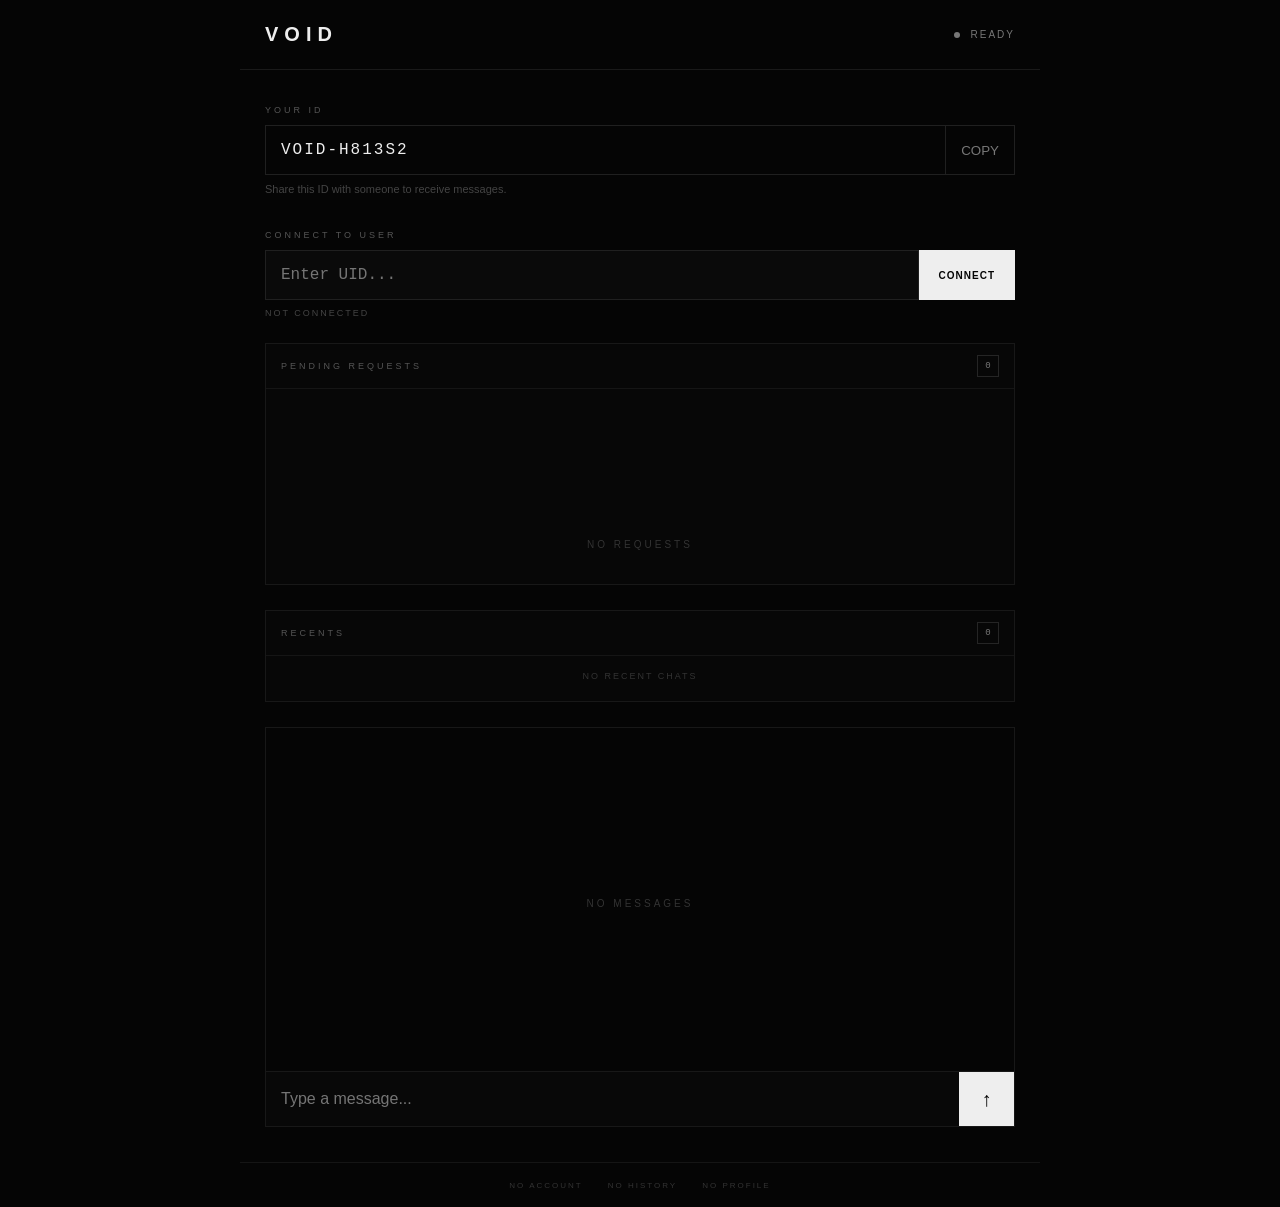
<file: index.html>
<!DOCTYPE html>
<html lang="en">

<head>

    <meta charset="UTF-8">

    <meta
        name="viewport"
        content="width=device-width, initial-scale=1.0, viewport-fit=cover"
    >

    <title>VOID</title>

    <link rel="stylesheet" href="style.css">

</head>


<body>

    <div class="app">

        <header>

            <div class="logo">
                VOID
            </div>

            <div class="status">
                <span class="dot"></span>
                READY
            </div>

        </header>


        <main>

            <section class="identity">

                <p class="label">
                    YOUR ID
                </p>

                <div class="uid-box">

                    <span id="myUID">
                        Generating...
                    </span>

                    <button
                        id="copyBtn"
                        type="button"
                    >
                        COPY
                    </button>

                </div>

                <p class="hint">
                    Share this ID with someone to receive messages.
                </p>

            </section>


            <section class="connect">

                <p class="label">
                    CONNECT TO USER
                </p>

                <div class="connect-box">

                    <input
                        type="text"
                        id="targetUID"
                        placeholder="Enter UID..."
                        autocomplete="off"
                        autocapitalize="characters"
                        spellcheck="false"
                    >

                    <button
                        id="connectBtn"
                        type="button"
                    >
                        CONNECT
                    </button>

                </div>

                <div
                    id="connectionStatus"
                    class="connection-status"
                >
                    NOT CONNECTED
                </div>

            </section>


            <!-- =====================================
                 PENDING REQUESTS
            ====================================== -->

            <section class="void-panel pending-panel">

                <div class="panel-heading">

                    <p class="label">
                        PENDING REQUESTS
                    </p>

                    <span
                        id="pendingCount"
                        class="panel-count"
                    >
                        0
                    </span>

                </div>

                <div
                    id="pendingList"
                    class="pending-list"
                >

                    <div class="panel-empty">
                        NO PENDING REQUESTS
                    </div>

                </div>

            </section>


            <!-- =====================================
                 RECENTS
            ====================================== -->

            <section class="void-panel recents-panel">

                <div class="panel-heading">

                    <p class="label">
                        RECENTS
                    </p>

                    <span
                        id="recentCount"
                        class="panel-count"
                    >
                        0
                    </span>

                </div>

                <div
                    id="recentUsers"
                    class="recent-list"
                >

                    <div class="recent-empty">
                        NO RECENT CHATS
                    </div>

                </div>

            </section>


            <section class="chat">

                <div
                    id="messages"
                    class="messages"
                >

                    <div class="empty">
                        NO MESSAGES
                    </div>

                </div>


                <div class="typing-area">

                    <input
                        type="text"
                        id="messageInput"
                        placeholder="Type a message..."
                        autocomplete="off"
                        enterkeyhint="send"
                    >

                    <button
                        id="sendBtn"
                        type="button"
                        aria-label="Send message"
                    >
                        ↑
                    </button>

                </div>

            </section>


        </main>


        <footer>

            <span>
                NO ACCOUNT
            </span>

            <span>
                NO HISTORY
            </span>

            <span>
                NO PROFILE
            </span>

        </footer>


    </div>


    <script src="app.js"></script>

</body>

</html>
</file>
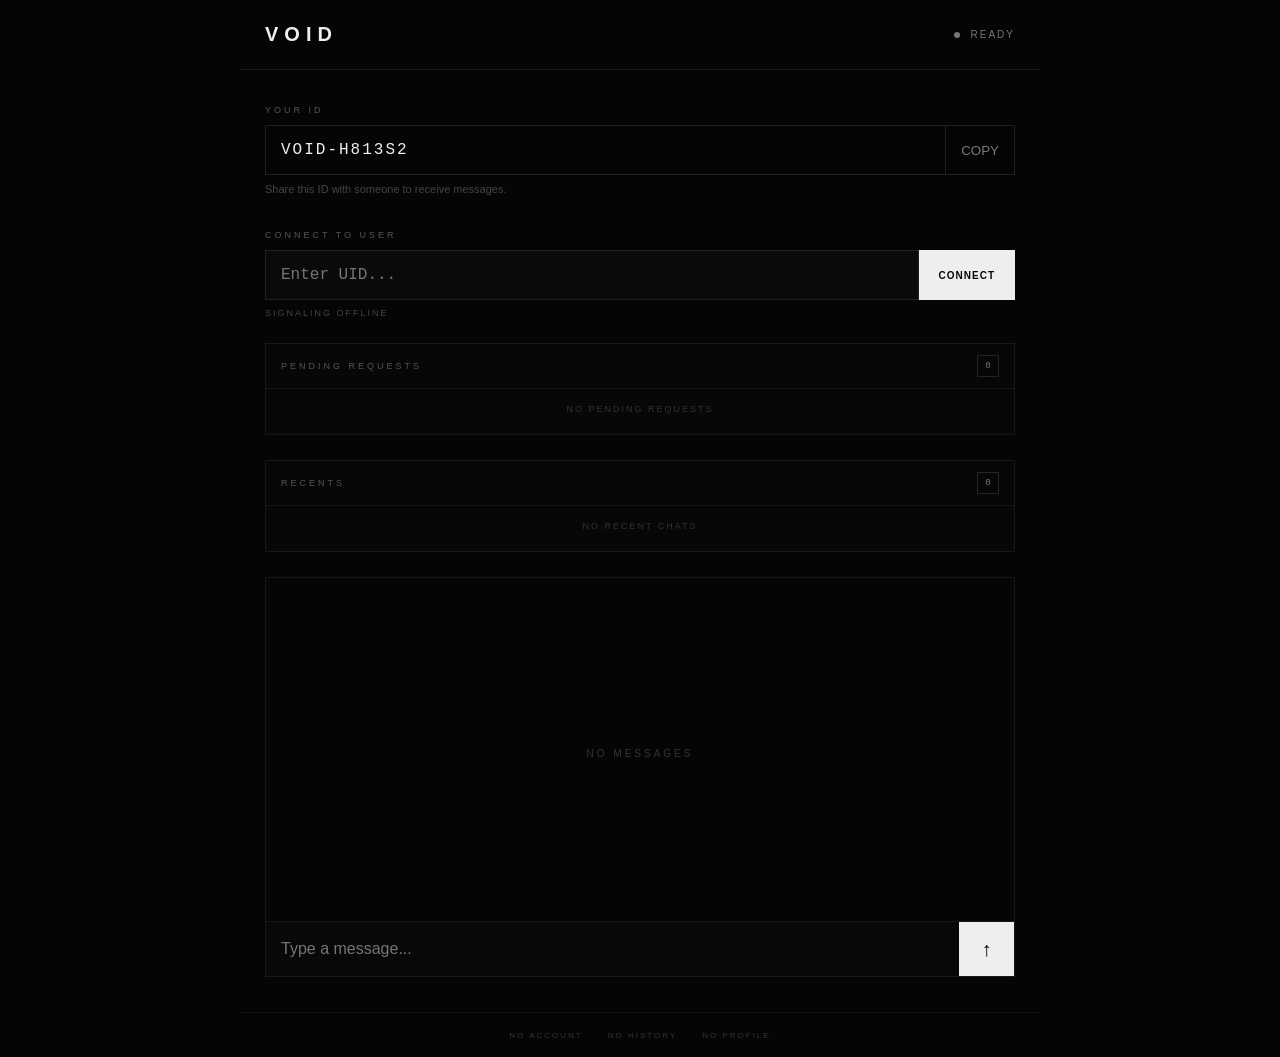
<file: client/index.html>
<!DOCTYPE html>
<html lang="en">

<head>

    <meta charset="UTF-8">

    <meta
        name="viewport"
        content="width=device-width, initial-scale=1.0, viewport-fit=cover"
    >

    <title>VOID</title>

    <link rel="stylesheet" href="style.css">

</head>


<body>

    <div class="app">

        <header>

            <div class="logo">
                VOID
            </div>

            <div class="status">
                <span class="dot"></span>
                READY
            </div>

        </header>


        <main>

            <section class="identity">

                <p class="label">
                    YOUR ID
                </p>

                <div class="uid-box">

                    <span id="myUID">
                        Generating...
                    </span>

                    <button
                        id="copyBtn"
                        type="button"
                    >
                        COPY
                    </button>

                </div>

                <p class="hint">
                    Share this ID with someone to receive messages.
                </p>

            </section>


            <section class="connect">

                <p class="label">
                    CONNECT TO USER
                </p>

                <div class="connect-box">

                    <input
                        type="text"
                        id="targetUID"
                        placeholder="Enter UID..."
                        autocomplete="off"
                        autocapitalize="characters"
                        spellcheck="false"
                    >

                    <button
                        id="connectBtn"
                        type="button"
                    >
                        CONNECT
                    </button>

                </div>

                <div
                    id="connectionStatus"
                    class="connection-status"
                >
                    NOT CONNECTED
                </div>

            </section>


            <!-- =====================================
                 PENDING REQUESTS
            ====================================== -->

            <section class="void-panel pending-panel">

                <div class="panel-heading">

                    <p class="label">
                        PENDING REQUESTS
                    </p>

                    <span
                        id="pendingCount"
                        class="panel-count"
                    >
                        0
                    </span>

                </div>

                <div
                    id="pendingList"
                    class="pending-list"
                >

                    <div class="panel-empty">
                        NO PENDING REQUESTS
                    </div>

                </div>

            </section>


            <!-- =====================================
                 RECENTS
            ====================================== -->

            <section class="void-panel recents-panel">

                <div class="panel-heading">

                    <p class="label">
                        RECENTS
                    </p>

                    <span
                        id="recentCount"
                        class="panel-count"
                    >
                        0
                    </span>

                </div>

                <div
                    id="recentUsers"
                    class="recent-list"
                >

                    <div class="recent-empty">
                        NO RECENT CHATS
                    </div>

                </div>

            </section>


            <section class="chat">

                <div
                    id="messages"
                    class="messages"
                >

                    <div class="empty">
                        NO MESSAGES
                    </div>

                </div>


                <div class="typing-area">

                    <input
                        type="text"
                        id="messageInput"
                        placeholder="Type a message..."
                        autocomplete="off"
                        enterkeyhint="send"
                    >

                    <button
                        id="sendBtn"
                        type="button"
                        aria-label="Send message"
                    >
                        ↑
                    </button>

                </div>

            </section>


        </main>


        <footer>

            <span>
                NO ACCOUNT
            </span>

            <span>
                NO HISTORY
            </span>

            <span>
                NO PROFILE
            </span>

        </footer>


    </div>


    <script src="app.js"></script>

</body>

</html>
</file>
<file: style.css>
*
{
    box-sizing: border-box;
    margin: 0;
    padding: 0;
}


html,
body
{
    width: 100%;
    min-height: 100%;
}


body
{
    background: #050505;
    color: #eeeeee;
    font-family: Arial, Helvetica, sans-serif;

    min-height: 100vh;
    min-height: 100dvh;

    -webkit-text-size-adjust: 100%;
}


.app
{
    width: 100%;
    max-width: 800px;
    margin: auto;

    min-height: 100vh;
    min-height: 100dvh;

    display: flex;
    flex-direction: column;
}


header
{
    height: 70px;

    display: flex;
    align-items: center;
    justify-content: space-between;

    padding: 0 25px;

    border-bottom: 1px solid #1a1a1a;
}


.logo
{
    font-size: 20px;
    font-weight: bold;
    letter-spacing: 6px;
}


.status
{
    font-size: 10px;
    letter-spacing: 2px;
    color: #777;
}


.dot
{
    display: inline-block;

    width: 6px;
    height: 6px;

    background: #777;

    border-radius: 50%;

    margin-right: 6px;
}


main
{
    flex: 1;
    padding: 35px 25px;
}


.label
{
    font-size: 9px;
    letter-spacing: 3px;

    color: #555;

    margin-bottom: 10px;
}


.identity
{
    margin-bottom: 35px;
}


.uid-box
{
    height: 50px;

    border: 1px solid #202020;

    display: flex;
    align-items: center;
    justify-content: space-between;

    padding-left: 15px;
}


#myUID
{
    font-family: monospace;
    font-size: 16px;
    letter-spacing: 2px;
}


.uid-box button
{
    height: 100%;

    background: transparent;
    color: #777;

    border: none;
    border-left: 1px solid #202020;

    padding: 0 15px;

    cursor: pointer;

    touch-action: manipulation;
    -webkit-tap-highlight-color: transparent;
    -webkit-appearance: none;
}


.uid-box button:hover
{
    color: white;
}


.hint
{
    margin-top: 8px;

    color: #444;

    font-size: 11px;
}


.connect
{
    margin-bottom: 25px;
}


.connect-box
{
    display: flex;
    height: 50px;
}


.connect-box input
{
    flex: 1;
    min-width: 0;

    background: #0a0a0a;
    color: white;

    border: 1px solid #202020;

    outline: none;

    padding: 0 15px;

    font-family: monospace;
    font-size: 16px;

    border-radius: 0;

    -webkit-appearance: none;
}


.connect-box input:focus
{
    border-color: #444;
}


.connect-box button
{
    flex-shrink: 0;

    background: #eeeeee;
    color: #050505;

    border: none;

    padding: 0 20px;

    font-size: 10px;
    font-weight: bold;
    letter-spacing: 1px;

    cursor: pointer;

    touch-action: manipulation;
    -webkit-tap-highlight-color: transparent;
    -webkit-appearance: none;

    position: relative;
    z-index: 10;
}


.connect-box button:hover
{
    background: white;
}


.connection-status
{
    margin-top: 8px;

    font-size: 9px;
    letter-spacing: 2px;

    color: #444;
}


/* ========================================
   PANELS
======================================== */

.void-panel
{
    border: 1px solid #181818;
    margin-bottom: 25px;
    background: #070707;
}


.panel-heading
{
    min-height: 45px;

    display: flex;
    align-items: center;
    justify-content: space-between;

    padding: 0 15px;

    border-bottom: 1px solid #151515;
}


.panel-heading .label
{
    margin-bottom: 0;
}


.panel-count
{
    min-width: 22px;
    height: 22px;

    display: flex;
    align-items: center;
    justify-content: center;

    border: 1px solid #252525;

    color: #777;

    font-size: 9px;
    font-family: monospace;
}


.pending-list,
.recent-list
{
    min-height: 45px;
}


.panel-empty,
.recent-empty
{
    padding: 15px;

    color: #333;

    text-align: center;

    font-size: 9px;
    letter-spacing: 2px;
}


.pending-request-card
{
    padding: 14px 15px;

    border-bottom: 1px solid #151515;

    display: flex;
    align-items: center;
    justify-content: space-between;

    gap: 15px;

    background: #0b0b0b;
}


.pending-request-card:last-child
{
    border-bottom: none;
}


.pending-request-card > span
{
    color: #00ff88;
    font-family: monospace;

    font-size: 12px;
    font-weight: bold;

    overflow-wrap: anywhere;
}


.pending-request-card > div
{
    display: flex;

    gap: 7px;

    flex-shrink: 0;
}


.pending-request-card button
{
    border: none;
    border-radius: 0;

    padding: 9px 11px;

    font-size: 8px;
    font-weight: bold;

    cursor: pointer;

    touch-action: manipulation;
    -webkit-tap-highlight-color: transparent;
    -webkit-appearance: none;
}


.pending-request-card button:first-child
{
    background: #eeeeee;
    color: #050505;
}


.pending-request-card button:last-child
{
    background: #222;
    color: #aaa;
}


.recent-item
{
    width: 100%;

    min-height: 55px;

    display: flex;
    align-items: center;
    justify-content: space-between;

    gap: 15px;

    padding: 0 15px;

    background: transparent;

    border: none;
    border-bottom: 1px solid #151515;

    color: white;

    text-align: left;

    cursor: pointer;

    touch-action: manipulation;
    -webkit-tap-highlight-color: transparent;
    -webkit-appearance: none;
}


.recent-item:last-child
{
    border-bottom: none;
}


.recent-item:hover
{
    background: #0d0d0d;
}


.recent-user
{
    min-width: 0;

    display: flex;
    align-items: center;

    gap: 10px;
}


.recent-dot
{
    width: 7px;
    height: 7px;

    flex-shrink: 0;

    border-radius: 50%;

    background: #444;
}


.recent-dot.online
{
    background: #00ff88;
}


.recent-uid
{
    font-family: monospace;
    font-size: 12px;
    letter-spacing: 1px;

    overflow-wrap: anywhere;
}


.recent-presence
{
    flex-shrink: 0;

    font-size: 8px;
    letter-spacing: 1px;

    color: #444;
}


.recent-item:has(.recent-dot.online) .recent-presence
{
    color: #00aa66;
}


/* ========================================
   CHAT
======================================== */

.chat
{
    border: 1px solid #181818;

    height: 400px;

    display: flex;
    flex-direction: column;

    min-height: 0;
}


.messages
{
    flex: 1;

    min-height: 0;

    overflow-y: auto;

    -webkit-overflow-scrolling: touch;

    padding: 20px;
}


.empty
{
    color: #333;

    text-align: center;

    margin-top: 150px;

    font-size: 10px;
    letter-spacing: 3px;
}


.message
{
    margin-bottom: 15px;

    max-width: 75%;

    overflow-wrap: anywhere;
}


.message.mine
{
    margin-left: auto;
    text-align: right;
}


.message-text
{
    display: inline-block;

    padding: 10px 13px;

    border: 1px solid #252525;

    font-size: 13px;
    line-height: 1.5;
}


.mine .message-text
{
    background: #111;
}


.message-time
{
    margin-top: 4px;

    font-size: 8px;

    color: #444;
}


.typing-area
{
    height: 55px;

    display: flex;

    border-top: 1px solid #181818;

    flex-shrink: 0;
}


.typing-area input
{
    flex: 1;

    min-width: 0;

    background: #080808;

    border: none;

    outline: none;

    color: white;

    padding: 0 15px;

    font-size: 16px;

    border-radius: 0;

    -webkit-appearance: none;
}


.typing-area button
{
    width: 55px;

    flex-shrink: 0;

    background: #eeeeee;

    border: none;

    color: #050505;

    font-size: 20px;

    cursor: pointer;

    touch-action: manipulation;

    -webkit-tap-highlight-color: transparent;
    -webkit-appearance: none;

    position: relative;
    z-index: 20;

    user-select: none;
    -webkit-user-select: none;
}


.typing-area button:hover
{
    background: white;
}


.typing-area button:active
{
    background: #cccccc;
}


/* ========================================
   FOOTER
======================================== */

footer
{
    height: 45px;

    border-top: 1px solid #151515;

    display: flex;

    align-items: center;
    justify-content: center;

    gap: 25px;

    color: #333;

    font-size: 8px;

    letter-spacing: 2px;
}


/* ========================================
   MOBILE
======================================== */

@media (max-width: 600px)
{

    main
    {
        padding: 25px 15px;
    }


    header
    {
        padding: 0 15px;
    }


    .chat
    {
        height: 450px;
    }


    footer
    {
        gap: 12px;
    }


    .connect-box button
    {
        padding: 0 15px;
    }


    .typing-area button
    {
        width: 58px;
    }


    .pending-request-card
    {
        align-items: flex-start;
        flex-direction: column;
    }


    .pending-request-card > div
    {
        width: 100%;
    }


    .pending-request-card button
    {
        flex: 1;
    }

}


@media (max-width: 380px)
{

    main
    {
        padding-left: 10px;
        padding-right: 10px;
    }


    .connect-box button
    {
        padding: 0 12px;

        font-size: 9px;
    }


    .typing-area button
    {
        width: 55px;
    }

}
</file>
<file: client/style.css>
*
{
    box-sizing: border-box;
    margin: 0;
    padding: 0;
}


html,
body
{
    width: 100%;
    min-height: 100%;
}


body
{
    background: #050505;
    color: #eeeeee;
    font-family: Arial, Helvetica, sans-serif;

    min-height: 100vh;
    min-height: 100dvh;

    -webkit-text-size-adjust: 100%;
}


.app
{
    width: 100%;
    max-width: 800px;
    margin: auto;

    min-height: 100vh;
    min-height: 100dvh;

    display: flex;
    flex-direction: column;
}


header
{
    height: 70px;

    display: flex;
    align-items: center;
    justify-content: space-between;

    padding: 0 25px;

    border-bottom: 1px solid #1a1a1a;
}


.logo
{
    font-size: 20px;
    font-weight: bold;
    letter-spacing: 6px;
}


.status
{
    font-size: 10px;
    letter-spacing: 2px;
    color: #777;
}


.dot
{
    display: inline-block;

    width: 6px;
    height: 6px;

    background: #777;

    border-radius: 50%;

    margin-right: 6px;
}


main
{
    flex: 1;
    padding: 35px 25px;
}


.label
{
    font-size: 9px;
    letter-spacing: 3px;

    color: #555;

    margin-bottom: 10px;
}


.identity
{
    margin-bottom: 35px;
}


.uid-box
{
    height: 50px;

    border: 1px solid #202020;

    display: flex;
    align-items: center;
    justify-content: space-between;

    padding-left: 15px;
}


#myUID
{
    font-family: monospace;
    font-size: 16px;
    letter-spacing: 2px;
}


.uid-box button
{
    height: 100%;

    background: transparent;
    color: #777;

    border: none;
    border-left: 1px solid #202020;

    padding: 0 15px;

    cursor: pointer;

    touch-action: manipulation;
    -webkit-tap-highlight-color: transparent;
    -webkit-appearance: none;
}


.uid-box button:hover
{
    color: white;
}


.hint
{
    margin-top: 8px;

    color: #444;

    font-size: 11px;
}


.connect
{
    margin-bottom: 25px;
}


.connect-box
{
    display: flex;
    height: 50px;
}


.connect-box input
{
    flex: 1;
    min-width: 0;

    background: #0a0a0a;
    color: white;

    border: 1px solid #202020;

    outline: none;

    padding: 0 15px;

    font-family: monospace;
    font-size: 16px;

    border-radius: 0;

    -webkit-appearance: none;
}


.connect-box input:focus
{
    border-color: #444;
}


.connect-box button
{
    flex-shrink: 0;

    background: #eeeeee;
    color: #050505;

    border: none;

    padding: 0 20px;

    font-size: 10px;
    font-weight: bold;
    letter-spacing: 1px;

    cursor: pointer;

    touch-action: manipulation;
    -webkit-tap-highlight-color: transparent;
    -webkit-appearance: none;

    position: relative;
    z-index: 10;
}


.connect-box button:hover
{
    background: white;
}


.connection-status
{
    margin-top: 8px;

    font-size: 9px;
    letter-spacing: 2px;

    color: #444;
}


/* ========================================
   PANELS
======================================== */

.void-panel
{
    border: 1px solid #181818;
    margin-bottom: 25px;
    background: #070707;
}


.panel-heading
{
    min-height: 45px;

    display: flex;
    align-items: center;
    justify-content: space-between;

    padding: 0 15px;

    border-bottom: 1px solid #151515;
}


.panel-heading .label
{
    margin-bottom: 0;
}


.panel-count
{
    min-width: 22px;
    height: 22px;

    display: flex;
    align-items: center;
    justify-content: center;

    border: 1px solid #252525;

    color: #777;

    font-size: 9px;
    font-family: monospace;
}


.pending-list,
.recent-list
{
    min-height: 45px;
}


.panel-empty,
.recent-empty
{
    padding: 15px;

    color: #333;

    text-align: center;

    font-size: 9px;
    letter-spacing: 2px;
}


.pending-request-card
{
    padding: 14px 15px;

    border-bottom: 1px solid #151515;

    display: flex;
    align-items: center;
    justify-content: space-between;

    gap: 15px;

    background: #0b0b0b;
}


.pending-request-card:last-child
{
    border-bottom: none;
}


.pending-request-card > span
{
    color: #00ff88;
    font-family: monospace;

    font-size: 12px;
    font-weight: bold;

    overflow-wrap: anywhere;
}


.pending-request-card > div
{
    display: flex;

    gap: 7px;

    flex-shrink: 0;
}


.pending-request-card button
{
    border: none;
    border-radius: 0;

    padding: 9px 11px;

    font-size: 8px;
    font-weight: bold;

    cursor: pointer;

    touch-action: manipulation;
    -webkit-tap-highlight-color: transparent;
    -webkit-appearance: none;
}


.pending-request-card button:first-child
{
    background: #eeeeee;
    color: #050505;
}


.pending-request-card button:last-child
{
    background: #222;
    color: #aaa;
}


.recent-item
{
    width: 100%;

    min-height: 55px;

    display: flex;
    align-items: center;
    justify-content: space-between;

    gap: 15px;

    padding: 0 15px;

    background: transparent;

    border: none;
    border-bottom: 1px solid #151515;

    color: white;

    text-align: left;

    cursor: pointer;

    touch-action: manipulation;
    -webkit-tap-highlight-color: transparent;
    -webkit-appearance: none;
}


.recent-item:last-child
{
    border-bottom: none;
}


.recent-item:hover
{
    background: #0d0d0d;
}


.recent-user
{
    min-width: 0;

    display: flex;
    align-items: center;

    gap: 10px;
}


.recent-dot
{
    width: 7px;
    height: 7px;

    flex-shrink: 0;

    border-radius: 50%;

    background: #444;
}


.recent-dot.online
{
    background: #00ff88;
}


.recent-uid
{
    font-family: monospace;
    font-size: 12px;
    letter-spacing: 1px;

    overflow-wrap: anywhere;
}


.recent-presence
{
    flex-shrink: 0;

    font-size: 8px;
    letter-spacing: 1px;

    color: #444;
}


.recent-item:has(.recent-dot.online) .recent-presence
{
    color: #00aa66;
}


/* ========================================
   CHAT
======================================== */

.chat
{
    border: 1px solid #181818;

    height: 400px;

    display: flex;
    flex-direction: column;

    min-height: 0;
}


.messages
{
    flex: 1;

    min-height: 0;

    overflow-y: auto;

    -webkit-overflow-scrolling: touch;

    padding: 20px;
}


.empty
{
    color: #333;

    text-align: center;

    margin-top: 150px;

    font-size: 10px;
    letter-spacing: 3px;
}


.message
{
    margin-bottom: 15px;

    max-width: 75%;

    overflow-wrap: anywhere;
}


.message.mine
{
    margin-left: auto;
    text-align: right;
}


.message-text
{
    display: inline-block;

    padding: 10px 13px;

    border: 1px solid #252525;

    font-size: 13px;
    line-height: 1.5;
}


.mine .message-text
{
    background: #111;
}


.message-time
{
    margin-top: 4px;

    font-size: 8px;

    color: #444;
}


.typing-area
{
    height: 55px;

    display: flex;

    border-top: 1px solid #181818;

    flex-shrink: 0;
}


.typing-area input
{
    flex: 1;

    min-width: 0;

    background: #080808;

    border: none;

    outline: none;

    color: white;

    padding: 0 15px;

    font-size: 16px;

    border-radius: 0;

    -webkit-appearance: none;
}


.typing-area button
{
    width: 55px;

    flex-shrink: 0;

    background: #eeeeee;

    border: none;

    color: #050505;

    font-size: 20px;

    cursor: pointer;

    touch-action: manipulation;

    -webkit-tap-highlight-color: transparent;
    -webkit-appearance: none;

    position: relative;
    z-index: 20;

    user-select: none;
    -webkit-user-select: none;
}


.typing-area button:hover
{
    background: white;
}


.typing-area button:active
{
    background: #cccccc;
}


/* ========================================
   FOOTER
======================================== */

footer
{
    height: 45px;

    border-top: 1px solid #151515;

    display: flex;

    align-items: center;
    justify-content: center;

    gap: 25px;

    color: #333;

    font-size: 8px;

    letter-spacing: 2px;
}


/* ========================================
   MOBILE
======================================== */

@media (max-width: 600px)
{

    main
    {
        padding: 25px 15px;
    }


    header
    {
        padding: 0 15px;
    }


    .chat
    {
        height: 450px;
    }


    footer
    {
        gap: 12px;
    }


    .connect-box button
    {
        padding: 0 15px;
    }


    .typing-area button
    {
        width: 58px;
    }


    .pending-request-card
    {
        align-items: flex-start;
        flex-direction: column;
    }


    .pending-request-card > div
    {
        width: 100%;
    }


    .pending-request-card button
    {
        flex: 1;
    }

}


@media (max-width: 380px)
{

    main
    {
        padding-left: 10px;
        padding-right: 10px;
    }


    .connect-box button
    {
        padding: 0 12px;

        font-size: 9px;
    }


    .typing-area button
    {
        width: 55px;
    }

}
</file>
